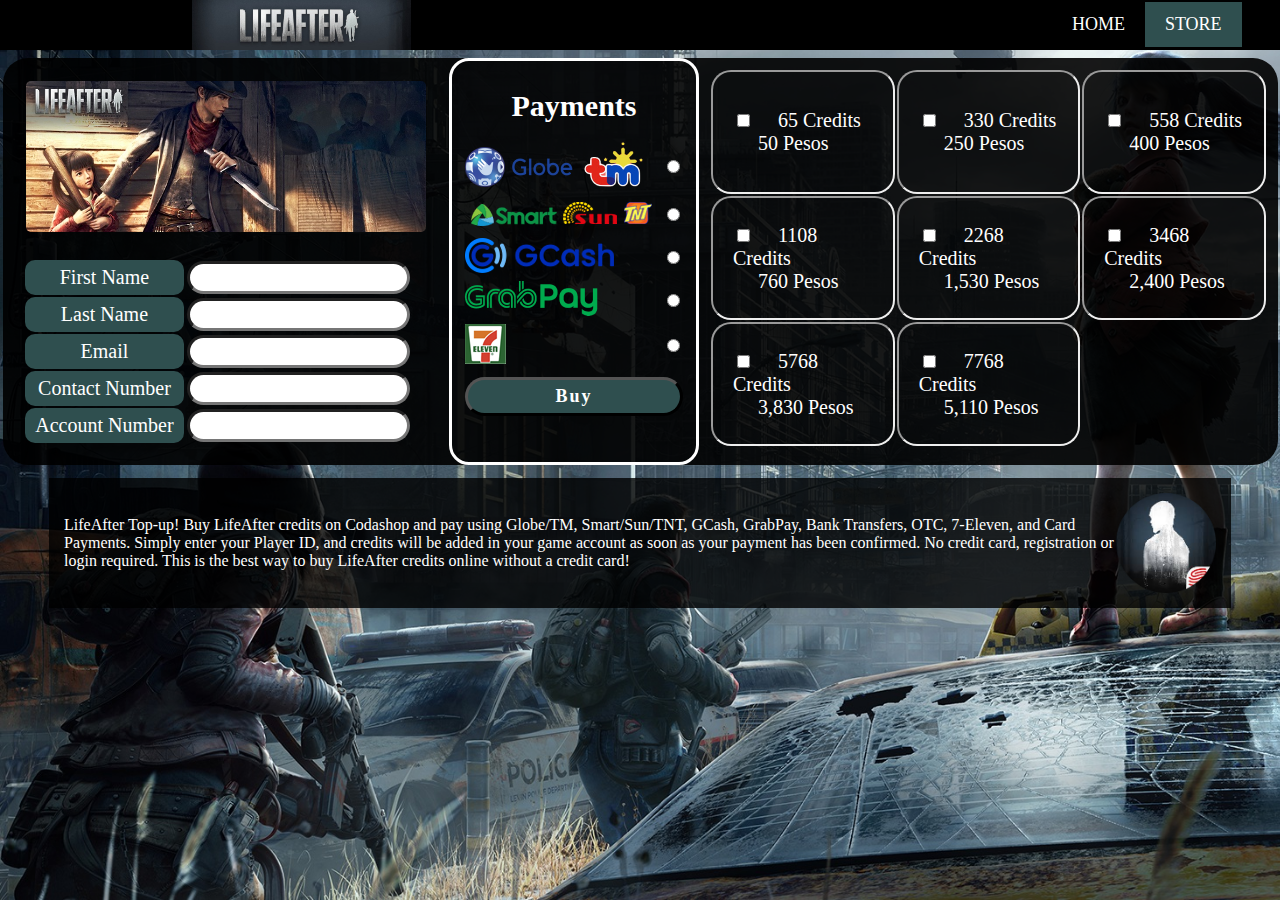
<file: store.html>
<!DOCTYPE html>
<html>
<head>
	<title>Store</title>
	<link rel="stylesheet" type="text/css" href="storecss.css">
</head>
<body>

</head>
<body>
<div class="navigation">
	<img src="img/title.JPG">
	<ul>
		<li><a href="index.html">HOME</a></li>
		<li class="active"><a href="#"> STORE</a></li>
		</li>
	</ul>
</div>

<table>
	<tbody>
		<tr>
			<td>
<div class="formbox">
	<div class="form1">
	<table>
		<tbody>
				<form action="mailto:luiknight06@gmail.com" method="post" enctype="text/plain">
					<tr>
						<th colspan="2">
							<img src="img/lifeafter_banner.jpeg">
						</th>
					</tr>
					<tr>
					<td class="td"><label>First Name</b></label></td>
					<td><input type="text" minlength="5" maxlength="20" name="text1" value></td>
					</tr>
					<tr>
						<td class="td"><label>Last Name</b></label></td>
						<td><input type="text" minlength="5" maxlength="20" name="text2" value></td>
					</tr>
					<tr>
						<td class="td"><label>Email</b></label></td>
						<td><input type="email" name="email" value></td>
					</tr>
					<tr>
						<td class="td"><label>Contact Number</b></label></td>
						<td><input type="number" name="number" value="Contact Number"></td>
					</tr>
					<tr>
						<td class="td"><label>Account Number</b></label></td>
						<td><input type="number" name="Account Number:" value></td>
					</tr>
					
		</tbody>
	</table>
	</div>	
	<div class="payments">
		<table>
			<tbody>
				<tr>
					<th colspan="2">
						<label><h4 class="th-payments">Payments</h4></label>
						</th>
					</tr>
					<tr>
						<td class="payments-img"><img src="img/globetm-logo.png"></td> <td class="payments1"><input type="radio" name="radio" value="globetm"></td>
					</tr>
					<tr>
						<td class="payments-img"><img src="img/smartsun-logo.png"></td> <td class="payments1"><input type="radio" name="radio" value="smartsun"></td>
					</tr>
					<tr>
						<td class="payments-img"><img src="img/gcash-logo.png"></td> <td class="payments1"><input type="radio" name="radio" value="gcash"></td>
					</tr>
					<tr>
						<td class="payments-img"><img src="img/grabpay-logo.png"></td> <td class="payments1"><input type="radio" name="radio" value="grabpay"></td>
					</tr>
					<tr>
						<td class="payments-img"><img src="img/711-logo.png"></td> <td class="payments1"><input type="radio" name="radio" value="711"></td>
					</tr>
					<tr>
						<th colspan="2"><input class="submit" type="submit" value="Buy"></th>
					</tr>
			</tbody>
		</table>
	</div>
	<div class="credits">
		<table>
			<tbody>
					<tr>
						<td class="credit-style">
							<input type="checkbox" name="checkbox" value="Credits"><label class="labelc">65 Credits<br><div class="tdc">50 Pesos</div></label>
							</td> 
						<td class="credit-style">
							<input type="checkbox" name="checkbox" value="Credits"><label class="labelc">330 Credits<br><div class="tdc">250 Pesos</div></label>
							</td>
						<td class="credit-style">
							<input type="checkbox" name="checkbox" value="Credits"><label class="labelc">558 Credits<br><div class="tdc">400 Pesos</div></label>
							</td>
					</tr>
					<tr>
						<td class="credit-style">
							<input type="checkbox" name="checkbox" value="Credits"><label class="labelc">1108 Credits<br><div class="tdc">760 Pesos</div></label>
							</td>
						<td class="credit-style">
							<input type="checkbox" name="checkbox" value="Credits"><label class="labelc">2268 Credits<br><div class="tdc">1,530 Pesos</div></label>
							</td>
						<td class="credit-style">
							<input type="checkbox" name="checkbox"><label class="labelc">3468 Credits<br><div class="tdc">2,400 Pesos</div></label>
							</td>
					</tr>
					<tr>
						<td class="credit-style">
							<input type="checkbox" name="checkbox" value="Credits"><label class="labelc">5768 Credits<br><div class="tdc">3,830 Pesos</div></label>
							</td>
						<td class="credit-style">
							<input type="checkbox" name="checkbox" value="Credits"><label class="labelc">7768 Credits<br><div class="tdc">5,110 Pesos</div></label>
							</td>
						</tr>
				</tbody>
			</table>
		</div>
</div>
<div class="content"><p>LifeAfter Top-up! Buy LifeAfter credits on Codashop and pay using Globe/TM, Smart/Sun/TNT, GCash, GrabPay, Bank Transfers, OTC, 7-Eleven, and Card Payments.

Simply enter your Player ID, and credits will be added in your game account as soon as your payment has been confirmed. No credit card, registration or login required.

This is the best way to buy LifeAfter credits online without a credit card!</p> <img src="img/logo.png"></div>
</body>
</html>
</file>
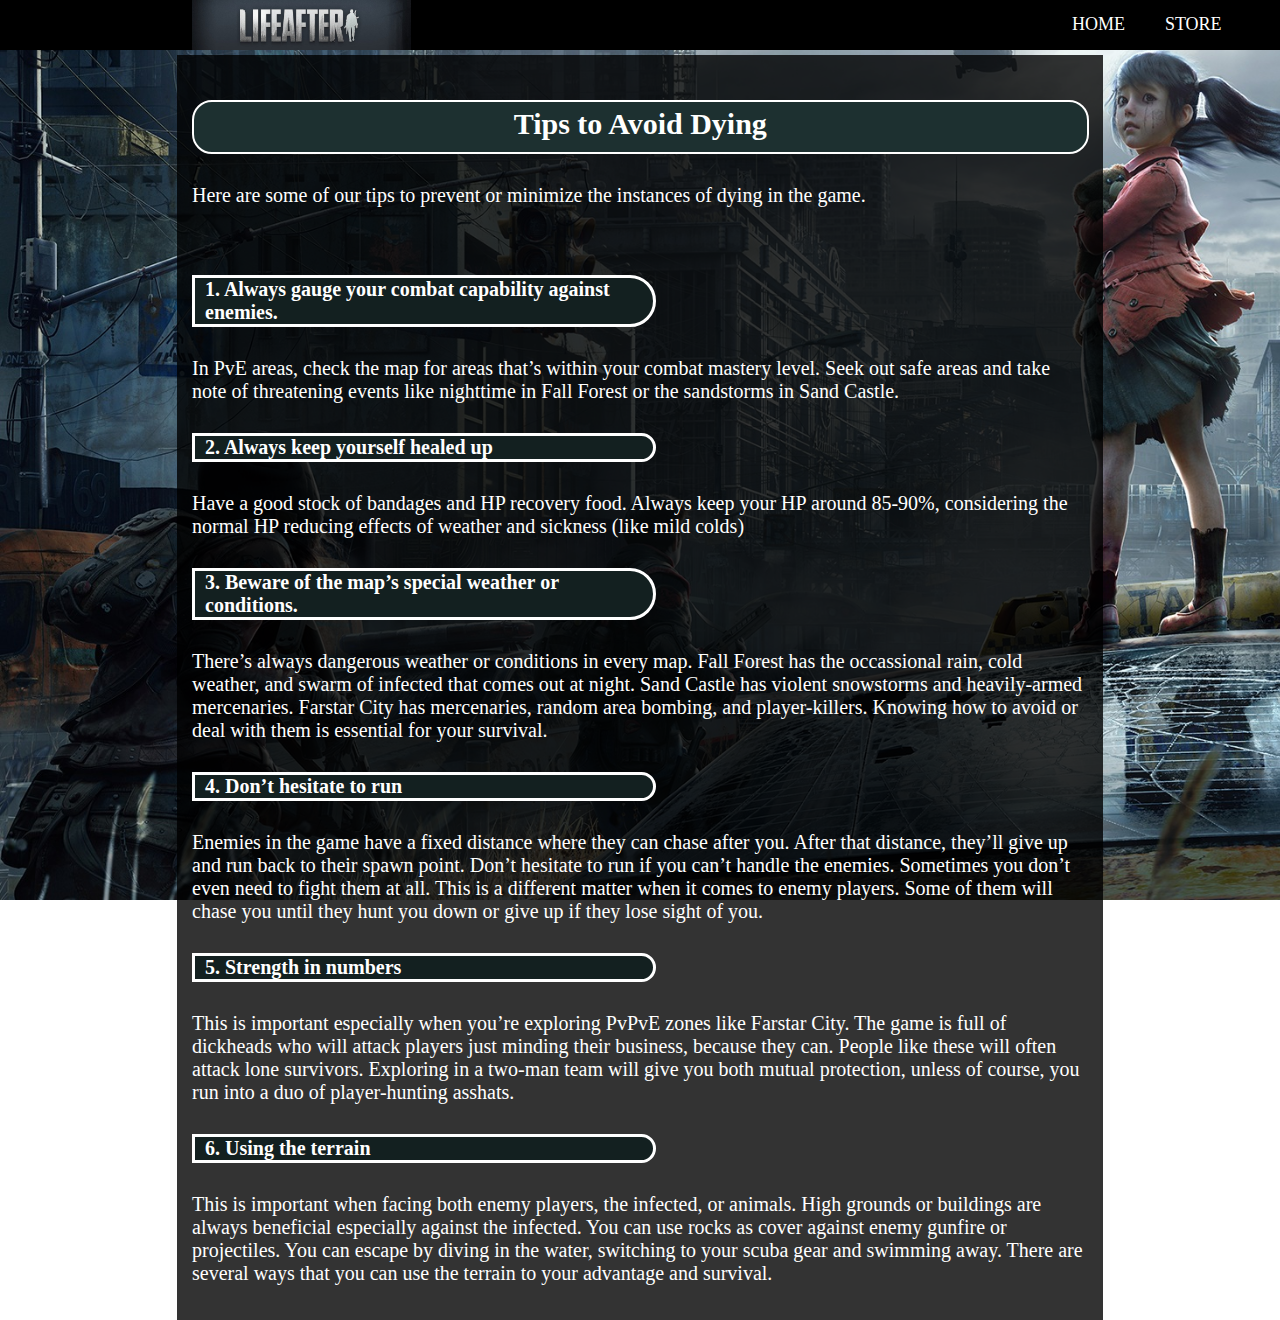
<file: survive-tips.html>
<!DOCTYPE html>
<html>
<head><meta charset="utf-8">
	<title>Survive tips</title>
	<link rel="stylesheet" type="text/css" href="stylesheet.css">
</head>
<body>
<div class="navigation">
	<img src="img/title.JPG">
	<ul>
		<li><a href="index.html">HOME</a></li>
		<li><a href="store.html"> STORE</a></li>
	</ul>
</div>
	

	<div class="content">
		<h1 class="h1-design1">Tips to Avoid Dying</h1>
		<p>Here are some of our tips to prevent or minimize the instances of dying in the game.</p>
		<br>


		<h2>1. Always gauge your combat capability against enemies.</h2>

		<p>In PvE areas, check the map for areas that’s within your combat mastery level. Seek out safe areas and take note of threatening events like nighttime in Fall Forest or the sandstorms in Sand Castle.</p>

		<h2>2. Always keep yourself healed up</h2>

		<p>Have a good stock of bandages and HP recovery food. Always keep your HP around 85-90%, considering the normal HP reducing effects of weather and sickness (like mild colds)</p>

		<h2>3. Beware of the map’s special weather or conditions.</h2>

		<p>There’s always dangerous weather or conditions in every map. Fall Forest has the occassional rain, cold weather, and swarm of infected that comes out at night. Sand Castle has violent snowstorms and heavily-armed mercenaries. Farstar City has mercenaries, random area bombing, and player-killers. Knowing how to avoid or deal with them is essential for your survival.</p>

		<h2>4. Don’t hesitate to run</h2>

		<p>Enemies in the game have a fixed distance where they can chase after you. After that distance, they’ll give up and run back to their spawn point. Don’t hesitate to run if you can’t handle the enemies. Sometimes you don’t even need to fight them at all. This is a different matter when it comes to enemy players. Some of them will chase you until they hunt you down or give up if they lose sight of you.</p>

		<h2>5. Strength in numbers</h2>

		<p>This is important especially when you’re exploring PvPvE zones like Farstar City. The game is full of dickheads who will attack players just minding their business, because they can. People like these will often attack lone survivors. Exploring in a two-man team will give you both mutual protection, unless of course, you run into a duo of player-hunting asshats.</p>

		<h2>6. Using the terrain</h2>

		<p>This is important when facing both enemy players, the infected, or animals. High grounds or buildings are always beneficial especially against the infected. You can use rocks as cover against enemy gunfire or projectiles. You can escape by diving in the water, switching to your scuba gear and swimming away. There are several ways that you can use the terrain to your advantage and survival.</p>
		</div>
</body>
</html>
</file>
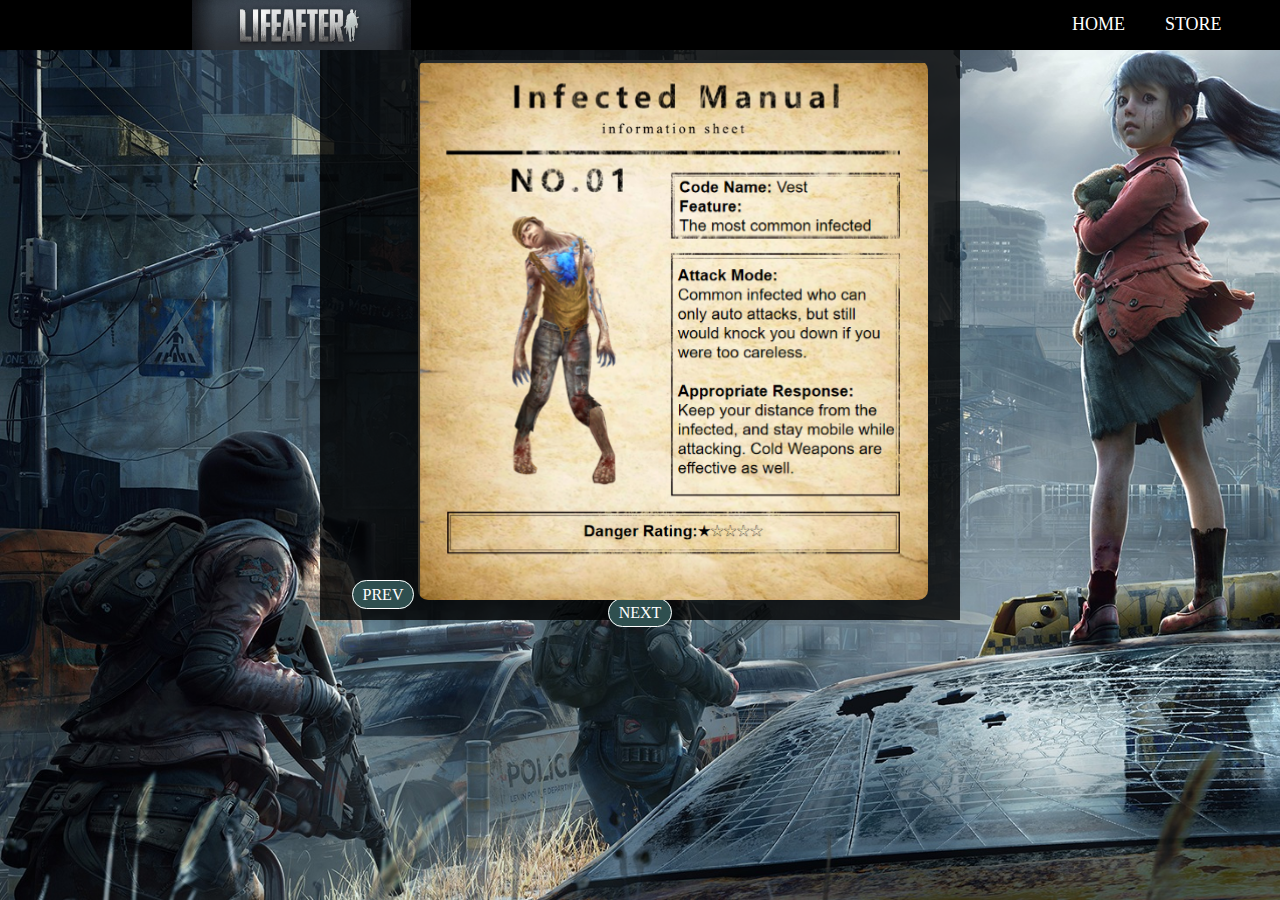
<file: z1.html>
<!DOCTYPE html>
<html>
<head>
	<title>zombie-1</title>
		<link rel="stylesheet" type="text/css" href="zombiecss.css">
</head>
<body>
<div class="navigation">
<img src="img/title.JPG">
	<ul>
		<li class=><a href="index.html">HOME</a></li>
		<li><a href="store.html"> STORE</a></li>
</div>
<div class="zombie-pic">
		<a href="z11.html"> PREV</a>
		<img class="zombie-pictures" src="infected/z1(2).png">
		<a href="z2-3.html"> NEXT</a>
</div>
</html>
</file>
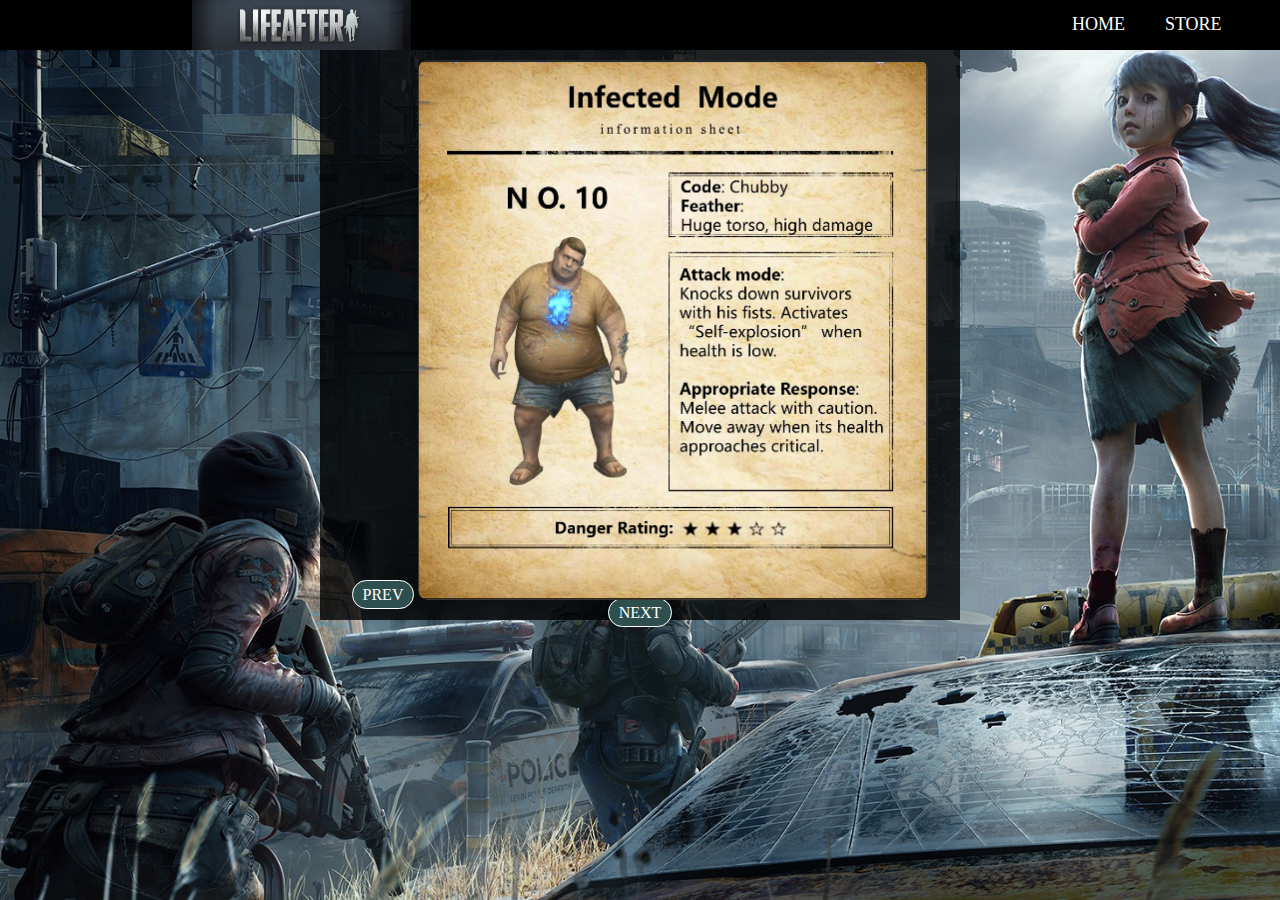
<file: z10.html>
<!DOCTYPE html>
<html>
<head>
	<title>zombie 10</title>
		<link rel="stylesheet" type="text/css" href="zombiecss.css">
</head>
<body>
<div class="navigation">
<img src="img/title.JPG">
	<ul>
		<li class=><a href="index.html">HOME</a></li>
		<li><a href="store.html"> STORE</a></li>
</div>
<div class="zombie-pic">
		<a href="z9.html"> PREV</a>
		<img class="zombie-pictures" src="infected/z10(2).png">
		<a href="z11.html"> NEXT</a>
</div>
</html>
</file>
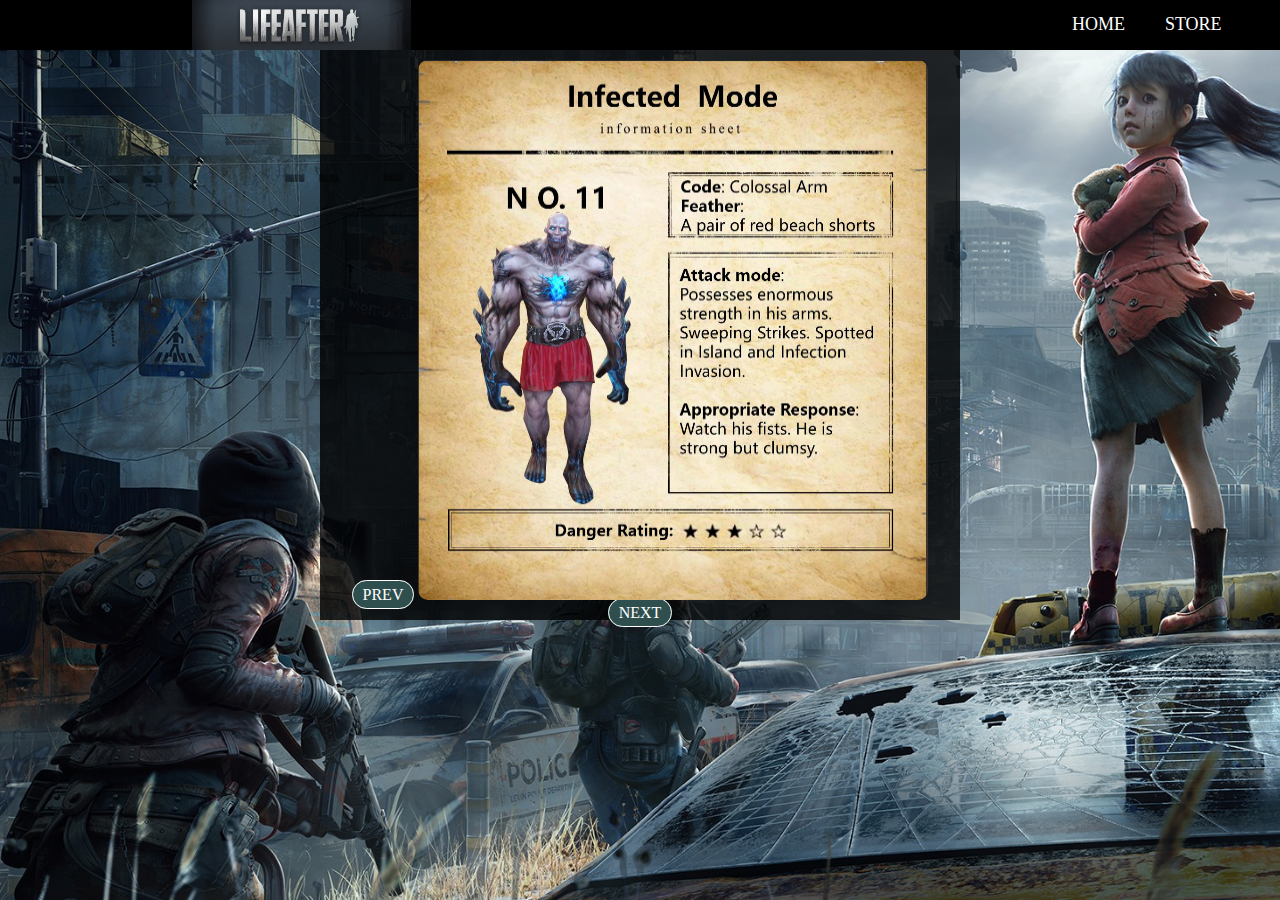
<file: z11.html>
<!DOCTYPE html>
<html>
<head>
	<title>zombie 11</title>
		<link rel="stylesheet" type="text/css" href="zombiecss.css">
</head>
<body>
<div class="navigation">
<img src="img/title.JPG">
	<ul>
		<li class=><a href="index.html">HOME</a></li>
		<li><a href="store.html"> STORE</a></li>
</div>
<div class="zombie-pic">
		<a href="z10.html"> PREV</a>
		<img class="zombie-pictures" src="infected/z11(2).png">
		<a href="z1.html"> NEXT</a>
</div>
</html>
</file>
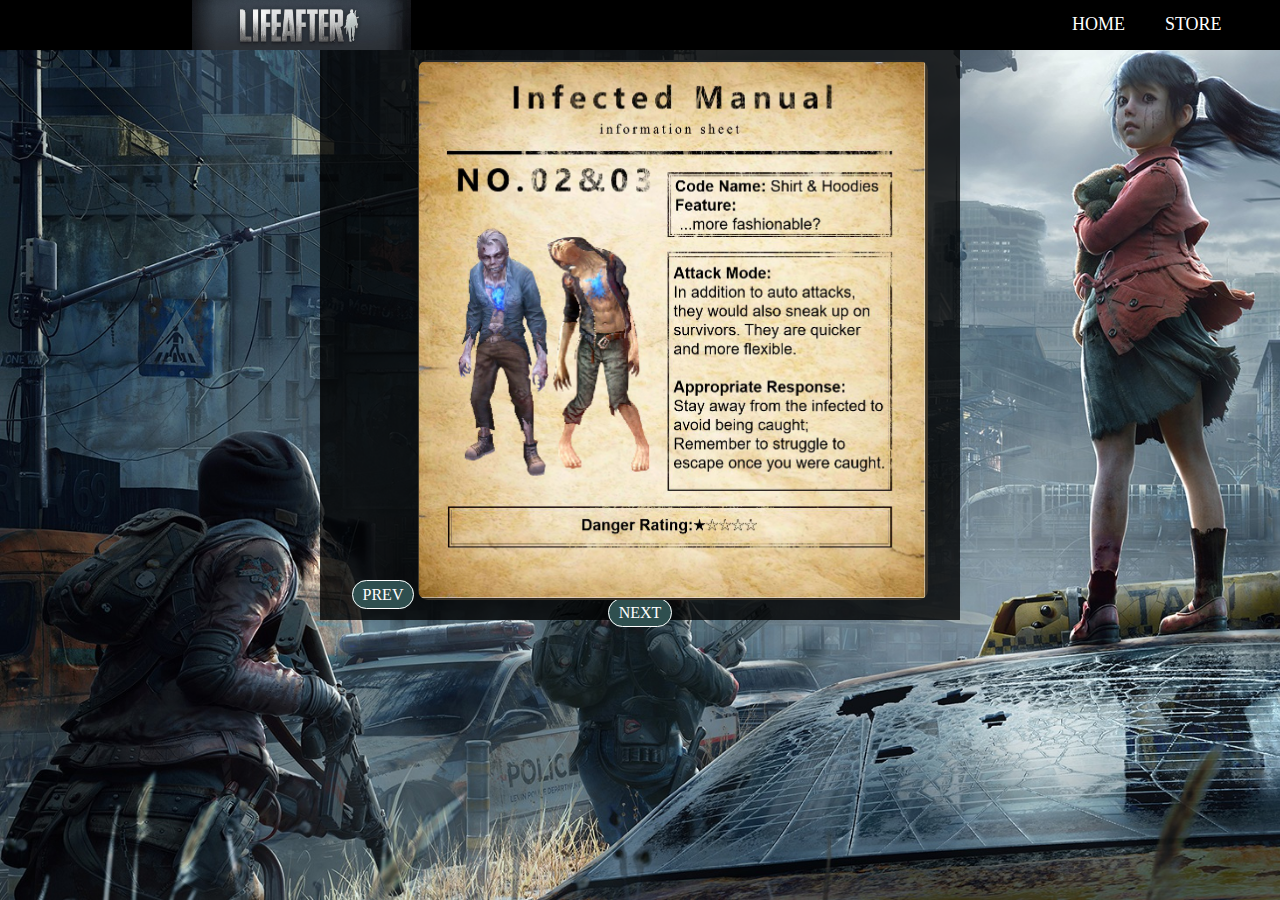
<file: z2-3.html>
<!DOCTYPE html>
<html>
<head>
	<title>zombie 2-3</title>
		<link rel="stylesheet" type="text/css" href="zombiecss.css">
</head>
<body>
<div class="navigation">
<img src="img/title.JPG">
	<ul>
		<li class=><a href="index.html">HOME</a></li>
		<li><a href="store.html"> STORE</a></li>
</div>
<div class="zombie-pic">
		<a href="z1.html"> PREV</a>
		<img class="zombie-pictures" src="infected/z2-3(2).png">
		<a href="z4.html"> NEXT</a>
</div>
</html>
</file>
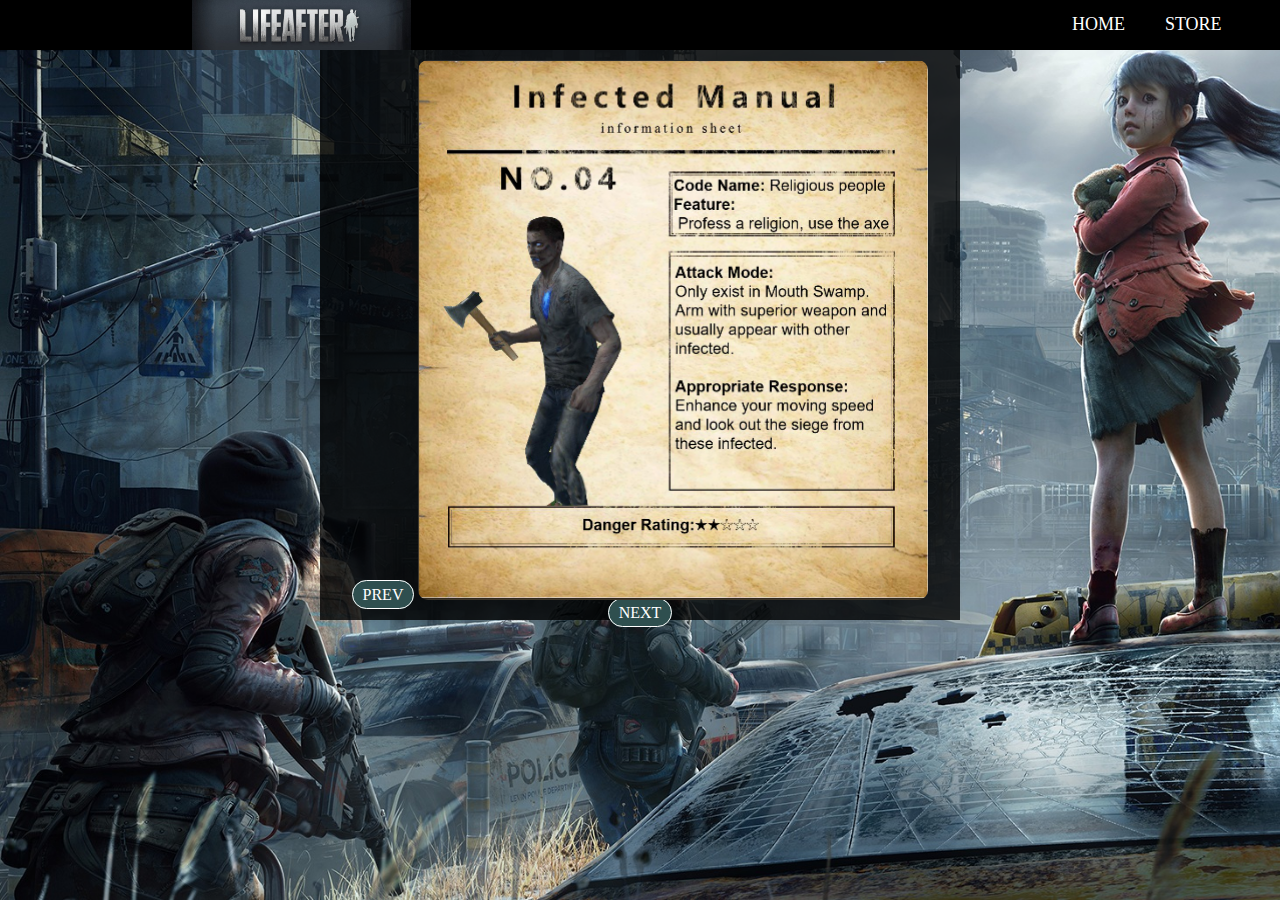
<file: z4.html>
<!DOCTYPE html>
<html>
<head>
	<title>zombie 4</title>
		<link rel="stylesheet" type="text/css" href="zombiecss.css">
</head>
<body>
<div class="navigation">
<img src="img/title.JPG">
	<ul>
		<li class=><a href="index.html">HOME</a></li>
		<li><a href="store.html"> STORE</a></li>
</div>
<div class="zombie-pic">
		<a href="z2-3.html"> PREV</a>
		<img class="zombie-pictures" src="infected/z4(2).png">
		<a href="z5.html"> NEXT</a>
</div>
</html>
</file>
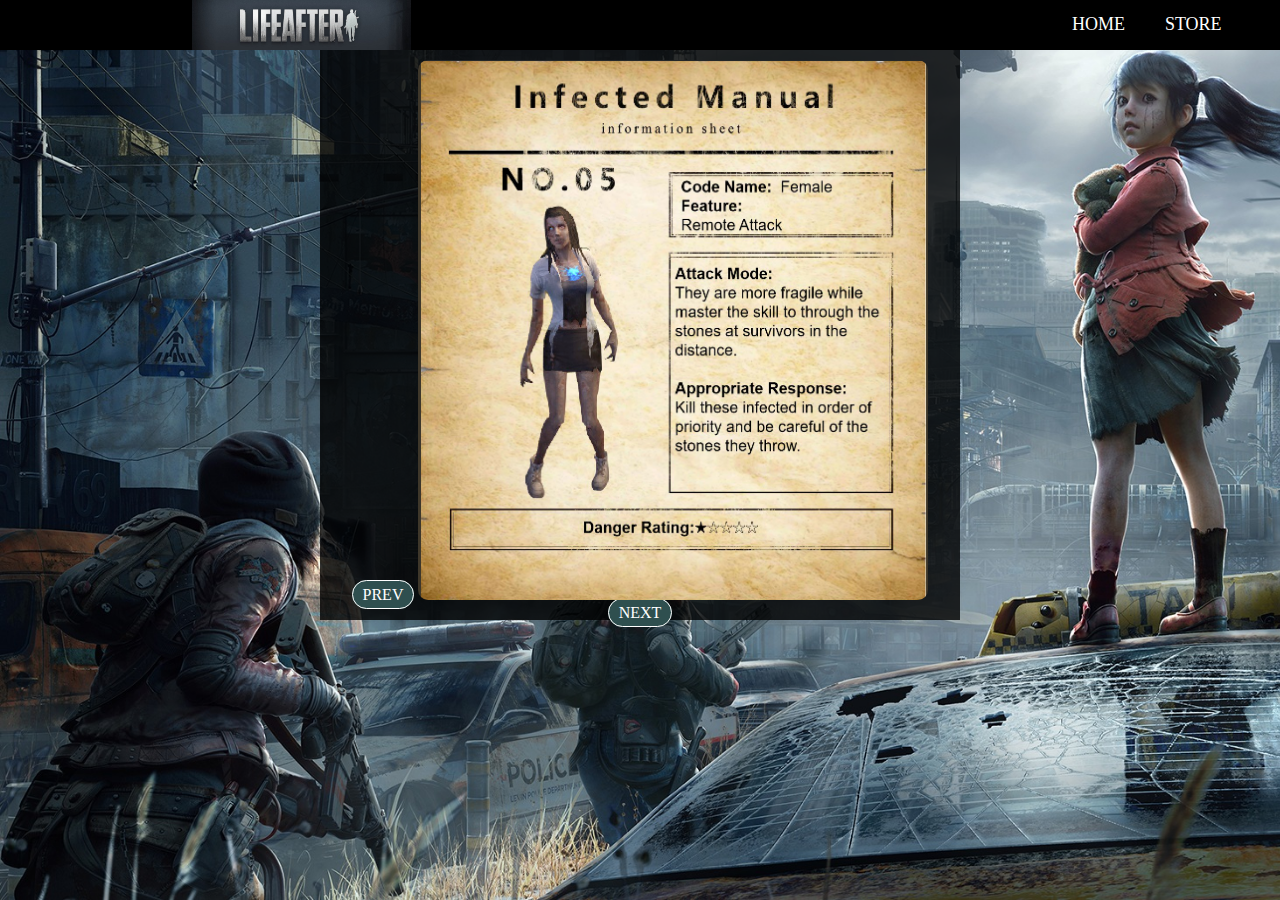
<file: z5.html>
<!DOCTYPE html>
<html>
<head>
	<title>zombie 5</title>
		<link rel="stylesheet" type="text/css" href="zombiecss.css">
</head>
<body>
<div class="navigation">
<img src="img/title.JPG">
	<ul>
		<li class=><a href="index.html">HOME</a></li>
		<li><a href="store.html"> STORE</a></li>
</div>
<div class="zombie-pic">
		<a href="z4.html"> PREV</a>
		<img class="zombie-pictures" src="infected/z5(2).png">
		<a href="z6.html"> NEXT</a>
</div>
</html>
</file>
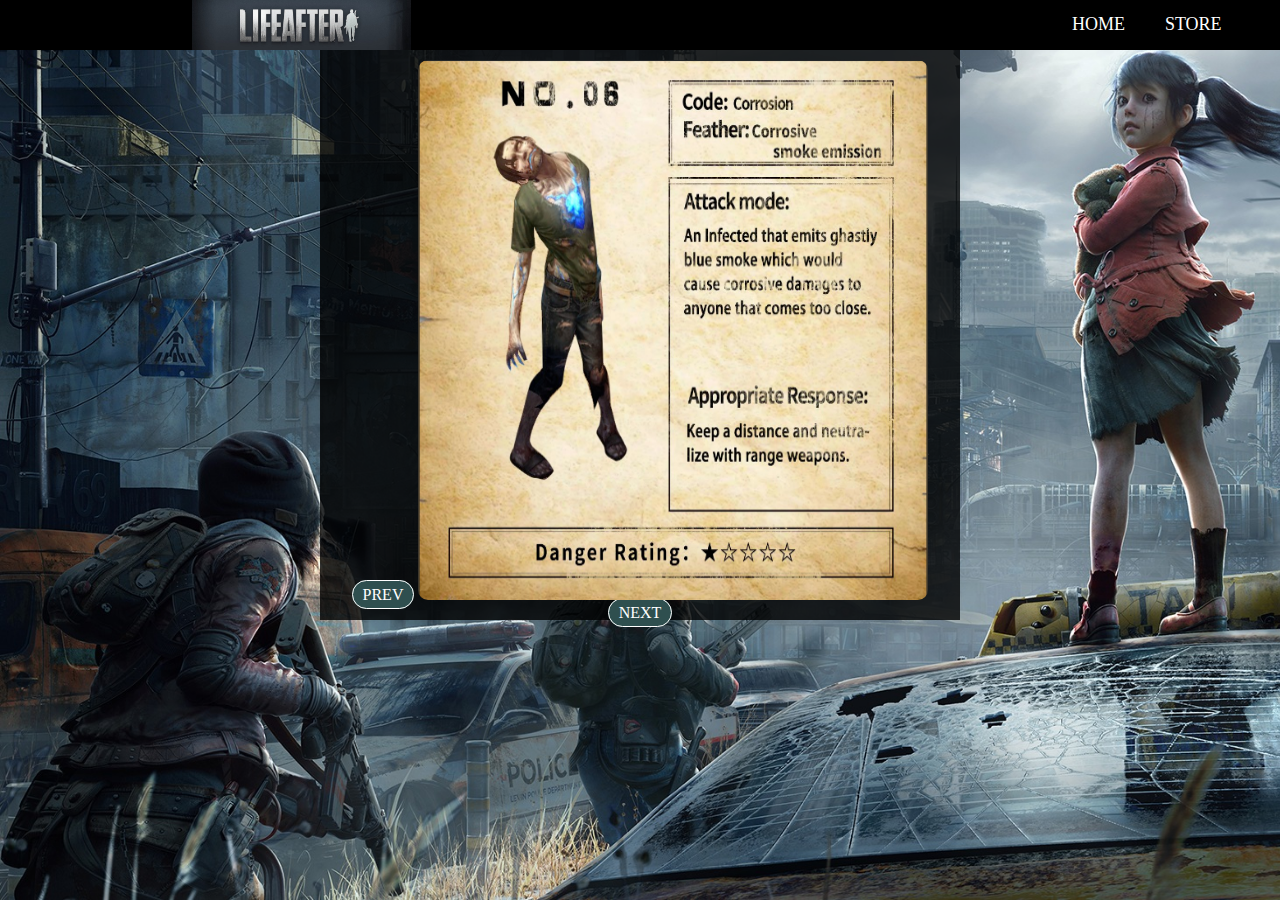
<file: z6.html>
<!DOCTYPE html>
<html>
<head>
	<title>zombie 6</title>
		<link rel="stylesheet" type="text/css" href="zombiecss.css">
</head>
<body>
<div class="navigation">
<img src="img/title.JPG">
	<ul>
		<li class=><a href="index.html">HOME</a></li>
		<li><a href="store.html"> STORE</a></li>
</div>
<div class="zombie-pic">
		<a href="z5.html"> PREV</a>
		<img class="zombie-pictures" src="infected/z6(2).png">
		<a href="z7.html"> NEXT</a>
</div>
</html>
</file>
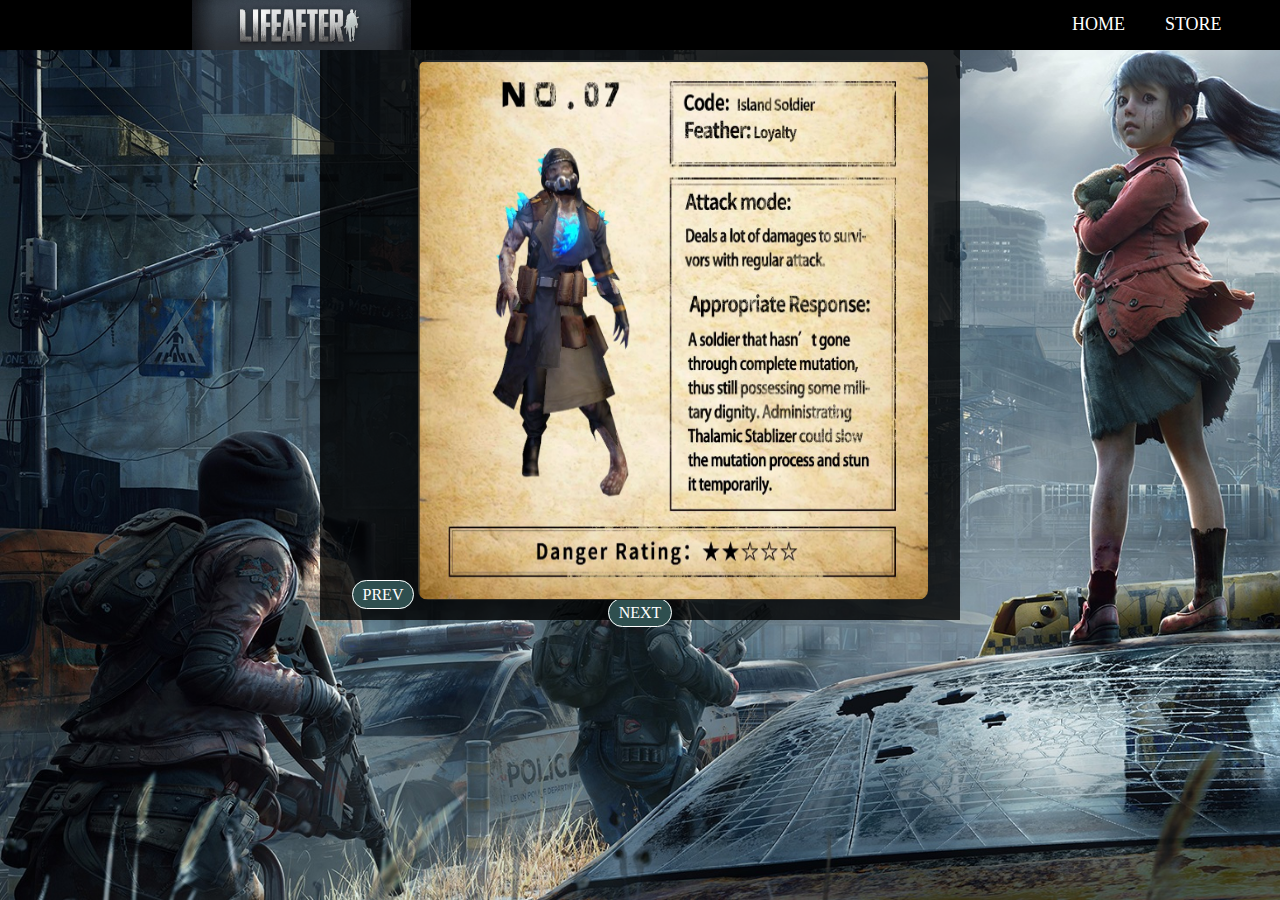
<file: z7.html>
<!DOCTYPE html>
<html>
<head>
	<title>zombie 7</title>
		<link rel="stylesheet" type="text/css" href="zombiecss.css">
</head>
<body>
<div class="navigation">
<img src="img/title.JPG">
	<ul>
		<li class=><a href="index.html">HOME</a></li>
		<li><a href="store.html"> STORE</a></li>
</div>
<div class="zombie-pic">
		<a href="z6.html"> PREV</a>
		<img class="zombie-pictures" src="infected/z7(2).png">
		<a href="z8.html"> NEXT</a>
</div>
</html>
</file>
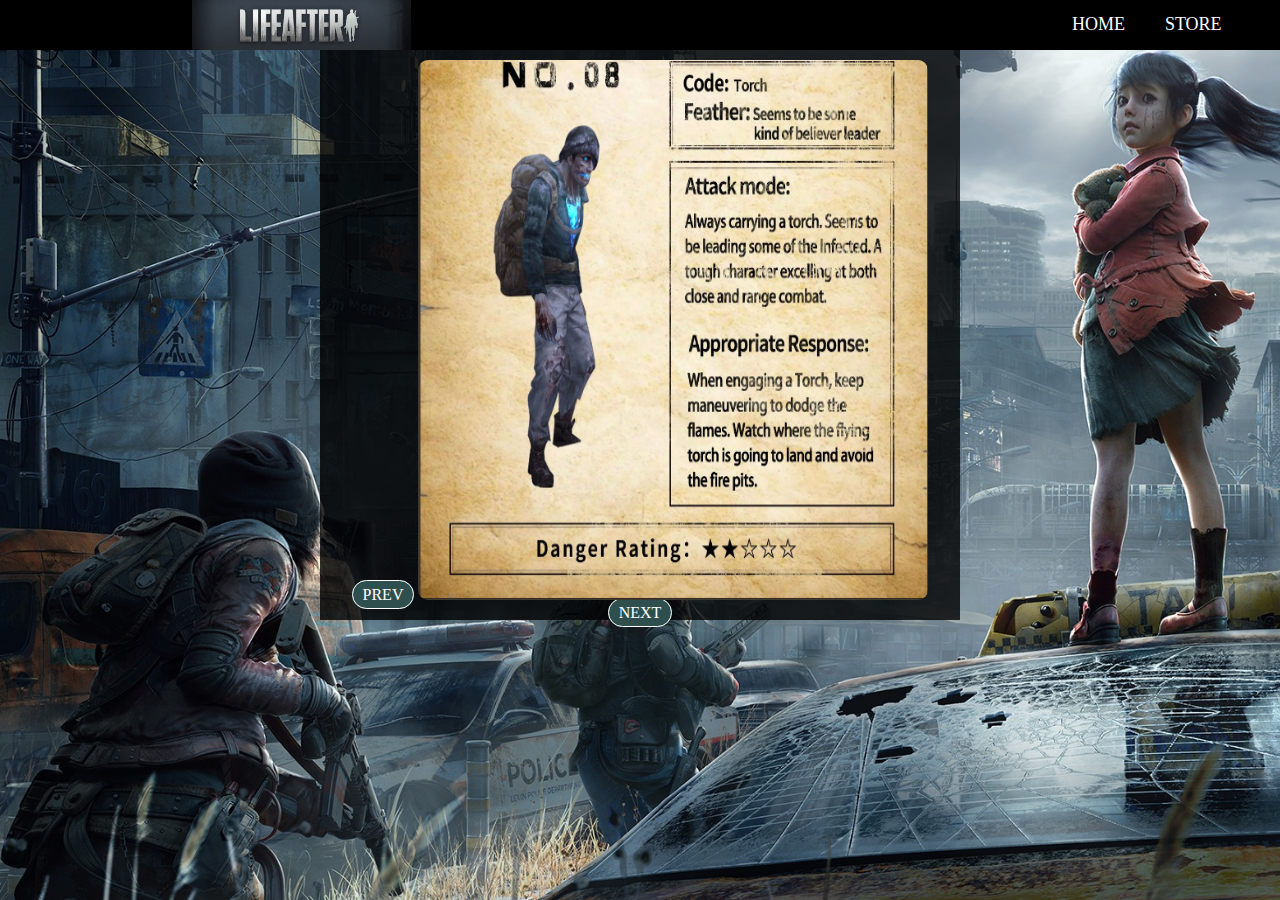
<file: z8.html>
<!DOCTYPE html>
<html>
<head>
	<title>zombie 8</title>
		<link rel="stylesheet" type="text/css" href="zombiecss.css">
</head>
<body>
<div class="navigation">
<img src="img/title.JPG">
	<ul>
		<li class=><a href="index.html">HOME</a></li>
		<li><a href="store.html"> STORE</a></li>
</div>
<div class="zombie-pic">
		<a href="z7.html"> PREV</a>
		<img class="zombie-pictures" src="infected/z8(2).png">
		<a href="z9.html"> NEXT</a>
</div>
</html>
</file>
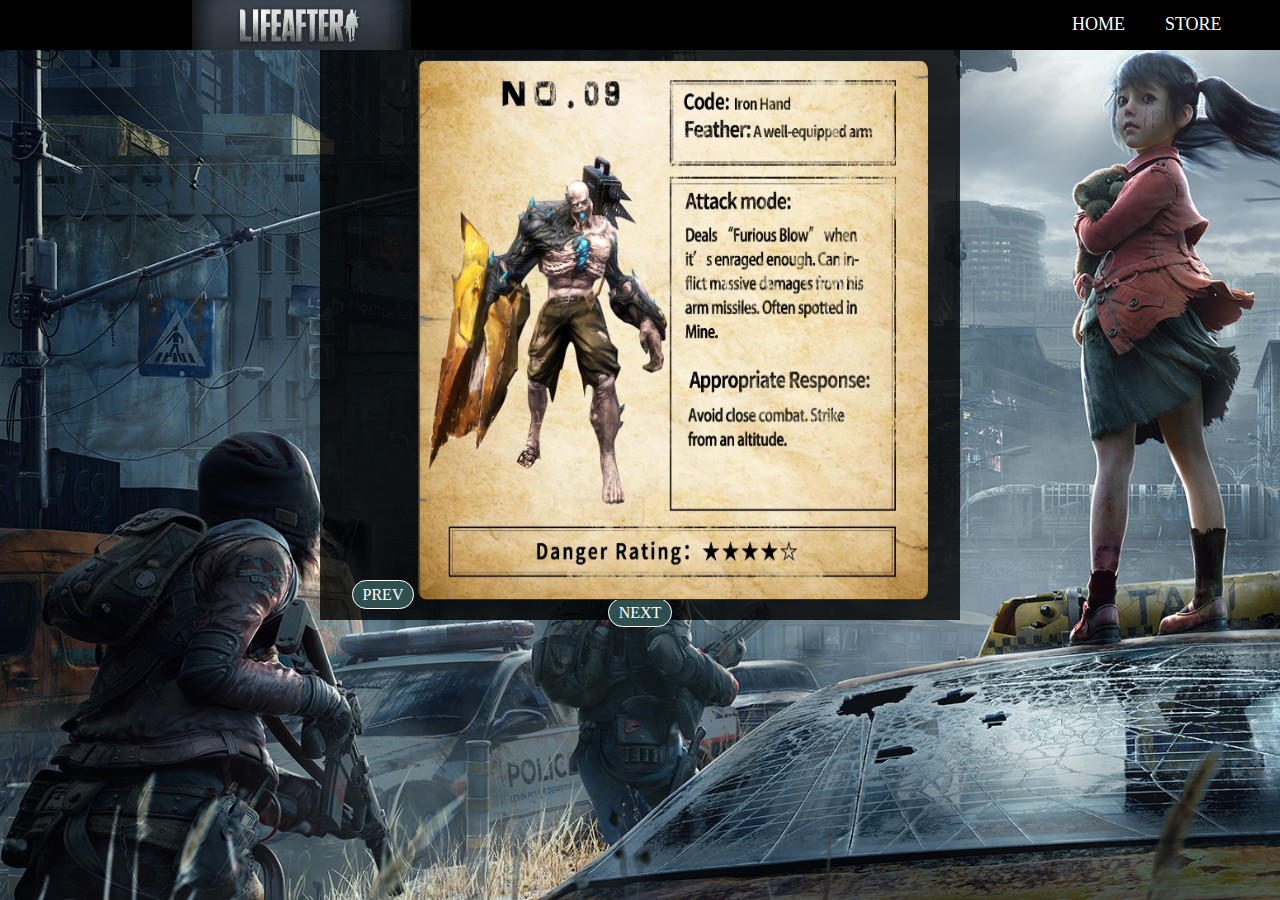
<file: z9.html>
<!DOCTYPE html>
<html>
<head>
	<title>zombie 9</title>
		<link rel="stylesheet" type="text/css" href="zombiecss.css">
</head>
<body>
<div class="navigation">
<img src="img/title.JPG">
	<ul>
		<li class=><a href="index.html">HOME</a></li>
		<li><a href="store.html"> STORE</a></li>
</div>
<div class="zombie-pic">
		<a href="z8.html"> PREV</a>
		<img class="zombie-pictures" src="infected/z9(2).png">
		<a href="z10.html"> NEXT</a>
</div>
</html>
</file>
<file: storecss.css>
body
{
	background-image: url(img/cover.jpg);
	height: 100%;
	width: 100%;
	background-size: cover;
	background-attachment: fixed;
	position: relative;
	margin: 0px;
	padding: 0px;
}


.navigation
{
	background-color: #000;
	width: 100%;
	position: fixed;
	z-index: 1;
	
}

.navigation img
{
	height: 50px;
	float: left;
	margin-left: 15%;	
}
.navigation img:hover
{
	transform: scalex(-1);
}


.navigation ul
{
	display:flex;
	list-style: none;
	float: right;
	margin-top: 1px;
	margin-bottom: -7px;
	margin-right: 3%;

}

.navigation ul li
{
	padding: 12px 20px;
	
	text-align: center;
	margin: 1px 0px;
}

.navigation ul li a
{
	text-decoration: none;

	color: #fff;
	font-size: 18px;
	font-family: Verdana;
	
}

.submenu
{
	display: none;
}

.active, .navigation ul li:hover
{
	transition: 0.3s;
	background-color:  #2F4F4F;
}





/*FORM<*/
.formbox
{
	display: flex;
	border-radius: 25px;
	background-color:rgba(0, 0, 0, 0.9);
	margin-top: 55.2px;
	padding:0;
	

	position: absolute;
	margin-right: auto;
	margin-left:auto; 
	width:99.6%;	
}

.formbox .form1 
{

	border-color: #fff;
	border-radius: 25px;
	padding: 20px;
	color: #fff;
	font-family: roboto;
	font-size: 20px;
}
input[type=text],input[type=email],input[type=number] 
{
	padding: 6px 20px;
	border-radius: 25px;
	border-width: 3px;
}

.formbox .form1 img
{	
	border-style: none;
	margin-bottom: 20px;
	
	width: 400px;
	border-radius: 5px;
}

.formbox .form1 .td
{	
	padding: 5px 5px; 
	border-style: initial;
	border-width: 1px;
	border-radius: 10px;
	background-color: #2F4F4F;
	text-align:center;
}

input[type=submit]
{
	padding: 6px 20px;
	width: 100%;
	color: #fff;
	border-radius: 25px;
	border-width: 3px;
	font-family: verdana;
	font-weight: bold;
	letter-spacing: 2px;
	font-size: 18px;
	margin: 5px auto;
	background-color: #2F4F4F;
}

.formbox .form1 input[type=radio]
{
	
	width: 25px;
	height: 25px;
}
.payments
{	
	padding:5px 10px;
	border-style: solid;
	border-width: 3px;
	border-color: #fff;
	border-radius: 20px;
}

.th-payments
{
	margin-top: 20px;
	margin-bottom: 15px; 
	font-size: 30px;
	padding: 0px 10px;
	color: #fff;
	font-family: verdana;	
}

.credits
{
	margin:10px;
	padding: 0;
}
.credit-style
{
	width: 200px;
	height: 100px; 
	font-size: 20px;
	padding: 10px 20px;
	color: #fff;
	border-style: inset;
	border-width: 2px;
	border-radius: 20px;
}

input[type=checkbox]
{

}

.labelc, .tdc
{
	padding-left: 25px;
	text-align: justify;
}

.content
{
	display: flex;

	margin-left: auto;
	margin-right: auto;

	padding: 15px 15px;

	background-color:rgba(0, 0, 0, 0.8);

	text-align: center;
	width: 90%;
	margin-top: 475px;	

	position: absolute;
	left: 0;
	right: 0;

	align-items: center;
}

.content p
{
	font-family: roboto;
	color: #fff;
	text-align: left;
}

.content img
{
	width: 100px;
}

.content img:hover
{
	transform: scalex(-1);
}
</file>
<file: stylesheet.css>
/*CSS FOR index*/
body
{
	background-image: url(img/cover.jpg);
	height: 100%;
	width: 100%;
	background-size: cover;
	background-attachment: fixed;
	position: relative;
	margin: 0px;
	padding: 0px;
}

.navigation
{
	background-color: #000;
	width: 100%;
	position: fixed;
	z-index: 1;
	
}

.navigation img
{
	height: 50px;
	float: left;
	margin-left: 15%;	
}
.navigation img:hover
{
	transform: scalex(-1);
}


.navigation ul
{
	display:flex;
	list-style: none;
	float: right;
	margin-top: 1px;
	margin-bottom: -7px;
	margin-right: 3%;

}

.navigation ul li
{
	padding: 12px 20px;
	
	text-align: center;
	margin: 1px 0px;
}

.navigation ul li a
{
	text-decoration: none;

	color: #fff;
	font-size: 18px;
	font-family: Verdana;
	
}

.submenu
{
	display: none;
}

.active, .navigation ul li:hover
{
	transition: 0.3s;
	background-color:  #2F4F4F;
}

 .navigation ul li:hover .submenu
 {

 	display: block;
 	position: absolute;
 	background-color: #000;
 	width: 170px;

 	margin-left: -25px;
 	margin-top: 12px;
 }

 .navigation ul li:hover .submenu ul
 {
 	display:block;
	margin-top: -1px;
	/*margin-left: auto;
	margin-right: auto;*/
	margin-bottom: 4px;
 }

.navigation ul li:hover .submenu ul li 
{	
	padding-right:5px;
	padding-left: 5px;
	margin-left: -80px;	
	margin-right: 5px;
	border-radius: 25px;

}

.navigation ul li:hover .submenu ul li a
{	
	font-size: 12px;
}

.navigation ul li:hover .submenu ul li:hover
{
	transition: 0.3s;

}

.navigation ul li:hover .submenu ul li:hover a
{
	color: #F0E68C;
}

video
{	
	width: 100%;
	margin-left:-100px;
	margin-right: -100px;
	border-style: inset;
}


.content
{
	margin-left: auto;
	margin-right: auto;

	padding: 15px 15px;

	background-color:rgba(0, 0, 0, 0.8);

	text-align: center;
	width: 70%;
	margin-top: 55px;	

	position: absolute;
	left: 0;
	right: 0;


}

.content2
{
	


	margin-top:1870px;
	margin-left: auto;
	margin-right: auto;

	padding: 20px 15px;

	background-color: rgba(0, 0, 0, 0.8);

	text-align: center;
	width: 70%;

	position: absolute;
	left: 0;
	right: 0;


}


 h1
{
	margin:30px 0px;

	border-style: solid;
	border-width: 2px;
	border-radius: 20px;
	border-color: #fff;

	padding: 5px;

	width: 98.5%;
	height: 40px;
	font-family:verdana;
	font-size: 30px;
	background-color: #1d3030;
	color: #fff;
	text-align: center;
}

h2
{
	border-style: solid;
	border-bottom-right-radius: 50px;
	border-top-right-radius: 50px; 

	margin:30px 0px;

	width: 50%;

	color: #fff;
	background-color: #132020;
	text-align: left;
	padding-left:10px;
	font-size: 20px;
	font-family: roboto;

}

.table
{
	border-style: solid;
	margin:20px auto;
	background-color: #132020;
}
.table td,.table th
{
	border-style: solid;

	font-weight: bold;
	font-family:roboto;
	font-size:15px;
	color: #fff;

	padding-left:30px;
	padding-right:40px; 
}

.content2 img
{
	 width:560px;
	 height:315px;
	 border-style: solid;
	 border-color: #fff;
	 border-radius: 5px;
	 margin: 30px auto;

}

.content p, .content2 p
{
	color: #fff;
	text-decoration: none;
	font-family: roboto;
	font-size: 20px;
	text-align: left;
}

.content2 table
{	
	margin: 30px auto;
}

.content2 table td ,th 
{
	padding: 0px;	
	border-style: none;

}

.content2 table th h3
{
	border-style: solid;
	border-radius: 50px;

	margin: 10px auto;

	width: 100%;

	color: #fff;
	background-color: #132020;
	text-align: center;
	font-size: 20px;
	font-family: verdana;
}

.content2 table td .ztable
{	
	margin: 0px auto;
	width: 100px;
	height: 150px;
}

.content2 table td .ztable:hover
{ 
transition: .5s;
	transform: scale(1.3);
}





/*STORE*/
</file>
<file: zombiecss.css>
body
{
	background-image: url(img/cover.jpg);
	height: 100%;
	width: 100%;
	background-size: cover;
	background-attachment: fixed;
	position: relative;
	margin: 0px;
	padding: 0px;
}


.navigation
{
	background-color: #000;
	width: 100%;
	position: fixed;
	z-index: 1;
	
}

.navigation img
{
	height: 50px;
	float: left;
	margin-left: 15%;	
}
.navigation img:hover
{
	transform: scalex(-1);
}


.navigation ul
{
	display:flex;
	list-style: none;
	float: right;
	margin-top: 1px;
	margin-bottom: -7px;
	margin-right: 3%;

}

.navigation ul li
{
	padding: 12px 20px;
	
	text-align: center;
	margin: 1px 0px;
}

.navigation ul li a
{
	text-decoration: none;

	color: #fff;
	font-size: 18px;
	font-family: Verdana;
	
}

.submenu
{
	display: none;
}

.active, .navigation ul li:hover
{
	transition: 0.3s;
	background-color:  #2F4F4F;
}

.zombie-pic
{
	margin-right: auto;
	margin-left: auto;


	background-color:rgba(0, 0, 0, 0.8);

	text-align: center;
	width: 50%;
	height: 560px;		
	position: absolute;
	left: 0;
	right: 0;
	display: block;
	padding-top: 60px;
}

.zombie-pic img
{	
	position: relative;
	border-radius: 10px;
	height: 540px;
	width: 510px;

}

.zombie-pic  a
{
	border-style: solid;
	border-width: 1px;
	border-radius: 20px;
	padding: 5px 10px;

	background-color:  #2F4F4F;
	text-decoration: none;
	color: #fff;
}
</file>
